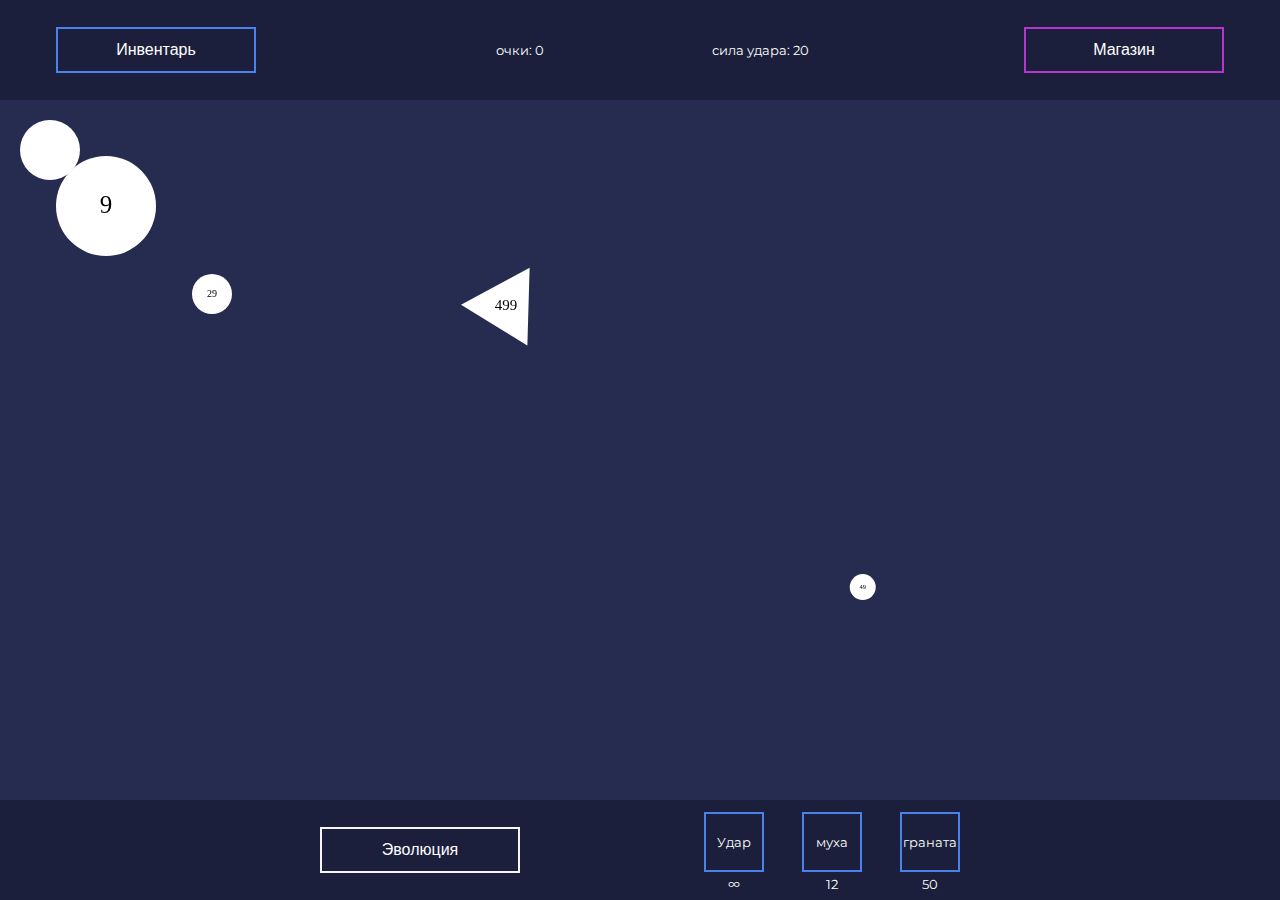
<file: index.html>
<!DOCTYPE html>
<html lang="en">

<head>
    <meta charset="UTF-8">
    <meta name="viewport" content="width=device-width, initial-scale=1.0">
    <title>Document</title>
    <link rel="stylesheet" href="css/style.css" type="text/css" />
</head>

<body>
    <div class="panel panel-above">
        <button class="panel__button-inventory">
            Инвентарь
        </button>
        <div class="inventory block-moving">
            <div class="block-moving__tabs   tabs">
                <div class="block-moving__tab" data-tab="weopen">Оружие</div>
                <div class="block-moving__tab" data-tab="item">Предметы</div>
                <div class="block-moving__tab" data-tab="magic">Магия</div>
                <div class="tabs-line tabs-line-inv"></div>
            </div>
            <div class="tabs-content">
                <div class="tabs-content__block tab-content-active" data-tab-content="weopen">
                    <div class="tabs-content__block__obj border_color-inv equipped-item-inv">
                        <div class="item-icon"></div>
                        <div class="item-info">
                            <h2>Железная кирка (<span id="hand_level"></span>) уровень</h2>
                            <p>
                                тут описание что то будет написано..., пррпрпрпрппррпр за место
                                лорем, так ведь интереснее?
                            </p>
                        </div>
                        <div class="item-Button ">
                            <p>200 очков</p>
                            <button class="item-Button-inv" onclick="STORE.upgrade('weapon','hand')">улучшать</button>
                        </div>
                    </div>

                    <div class="tabs-content__block__obj border_color-inv">
                        <div class="item-icon"></div>
                        <div class="item-info">
                            <h2>Алмазная кирка</h2>
                            <p>
                                тут описание что то будет написано..., пррпрпрпрппррпр за место
                                лорем, так ведь интереснее?
                            </p>
                        </div>
                        <div class="item-Button">
                            <p>1000 очков</p>
                            <button class="item-Button-inv">улучшать</button>
                        </div>
                    </div>

                </div>

                <div class="tabs-content__block" data-tab-content="item">
                    <div class="tabs-content__block__obj border_color-inv ">
                        <div class="item-icon"></div>
                        <div class="item-info">
                            <h2>Граната</h2>
                            <p>
                                тут описание что то будет написано..., пррпрпрпрппррпр за место
                                лорем, так ведь интереснее?
                            </p>
                        </div>
                        <div class="item-Button">
                            <p>10 очков</p>
                            <button class="item-Button-inv">улучшать</button>
                        </div>
                    </div>
                </div>

                <div class="tabs-content__block" data-tab-content="magic">
                    <div class="tabs-content__block__obj border_color-inv">
                        <div class="item-icon"></div>
                        <div class="item-info">
                            <h2>ЛевиТация</h2>
                            <p>
                                тут описание что то будет написано..., пррпрпрпрппррпр за место
                                лорем, так ведь интереснее?
                            </p>
                        </div>
                        <div class="item-Button">
                            <p>100 очков</p>
                            <button class="item-Button-inv">улучшать</button>
                        </div>
                    </div>
                </div>
            </div>
        </div>

        <div class="evolution block-moving">
            <div class="block-moving__tabs   tabs">
                <div class="block-moving__tab" data-tab="weopen">изучать</div>
                <div class="block-moving__tab" data-tab="item">развивать</div>
                <div class="tabs-line tabs-line-evol"></div>
            </div>
            <div class="tabs-content">
                <div class="tabs-content__block tab-content-active" data-tab-content="weopen">
                    <div class="tabs-content__block__obj border_color-evol equipped-item-evol">
                        <div class="item-icon"></div>
                        <div class="item-info">
                            <h2>круг</h2>
                            <p>
                                тут описание что то будет написано..., пррпрпрпрппррпр за место
                                лорем, так ведь интереснее?
                            </p>
                        </div>
                        <div class="item-Button ">
                            <p>200 очков</p>
                            <button class="item-Button-evol">купить</button>
                        </div>
                    </div>

                    <div class="tabs-content__block__obj border_color-evol">
                        <div class="item-icon"></div>
                        <div class="item-info">
                            <h2>треугольник</h2>
                            <p>
                                тут описание что то будет написано..., пррпрпрпрппррпр за место
                                лорем, так ведь интереснее?
                            </p>
                        </div>
                        <div class="item-Button">
                            <p>1000 очков</p>
                            <button class="item-Button-evol">купить</button>
                        </div>
                    </div>

                    <div class="tabs-content__block__obj border_color-evol">
                        <div class="item-icon"></div>
                        <div class="item-info">
                            <h2>квадрат</h2>
                            <p>
                                тут описание что то будет написано..., пррпрпрпрппррпр за место
                                лорем, так ведь интереснее?
                            </p>
                        </div>
                        <div class="item-Button">
                            <p>10 очков</p>
                            <button class="item-Button-evol">купить</button>
                        </div>
                    </div>

                </div>

                <div class="tabs-content__block" data-tab-content="item">
                    <div class="tabs-content__block__obj border_color-evol equipped-item-evol">
                        <div class="item-icon"></div>
                        <div class="item-info">
                            <h2>круг (<span id="hand_level"></span>) уровень</h2>
                            <p>
                                тут описание что то будет написано..., пррпрпрпрппррпр за место
                                лорем, так ведь интереснее?
                            </p>
                        </div>
                        <div class="item-Button ">
                            <p>200 очков</p>
                            <button class="item-Button-evol">развивать</button>
                        </div>
                    </div>

                    <div class="tabs-content__block__obj border_color-evol">
                        <div class="item-icon"></div>
                        <div class="item-info">
                            <h2>треугольник</h2>
                            <p>
                                тут описание что то будет написано..., пррпрпрпрппррпр за место
                                лорем, так ведь интереснее?
                            </p>
                        </div>
                        <div class="item-Button">
                            <p>1000 очков</p>
                            <button class="item-Button-evol">развивать</button>
                        </div>
                    </div>

                    <div class="tabs-content__block__obj border_color-evol">
                        <div class="item-icon"></div>
                        <div class="item-info">
                            <h2>квадрат</h2>
                            <p>
                                тут описание что то будет написано..., пррпрпрпрппррпр за место
                                лорем, так ведь интереснее?
                            </p>
                        </div>
                        <div class="item-Button">
                            <p>10 очков</p>
                            <button class="item-Button-evol">развивать</button>
                        </div>
                    </div>
                </div>
            </div>
        </div>

        <div class="panel__info">
            <div class="panel__info-score">
                очки:
                <span id="score">0</span>
            </div>
            <div class="panel__info-damage">
                сила удара:
                <span id="damage">0</span>
            </div>
            <!--             <div style="cursor: pointer;" onclick="STORE.upgrade('weapon','hand')" class="">
                Удар (<span id="hand_level"></span>) уровень
            </div> -->
        </div>

        <button class="panel__button-market">
            Магазин
        </button>
        <div class="market block-moving">
            <div class="block-moving__tabs   tabs">
                <div class="block-moving__tab" data-tab="weopen">Оружие</div>
                <div class="block-moving__tab" data-tab="item">Предметы</div>
                <div class="block-moving__tab" data-tab="magic">Магия</div>
                <div class="tabs-line tabs-line-mark"></div>
            </div>
            <div class="tabs-content">
                <div class="tabs-content__block tab-content-active" data-tab-content="weopen">
                    <div class="tabs-content__block__obj border_color-mark">
                        <div class="item-icon"></div>
                        <div class="item-info">
                            <h2>Железная кирка</h2>
                            <p>
                                тут описание что то будет написано..., пррпрпрпрппррпр за место
                                лорем, так ведь интереснее?
                            </p>
                        </div>
                        <div class="item-Button ">
                            <p>200 очков</p>
                            <button>купить</button>
                        </div>
                    </div>

                    <div class="tabs-content__block__obj border_color-mark">
                        <div class="item-icon"></div>
                        <div class="item-info">
                            <h2>Алмазная кирка</h2>
                            <p>
                                тут описание что то будет написано..., пррпрпрпрппррпр за место
                                лорем, так ведь интереснее?
                            </p>
                        </div>
                        <div class="item-Button">
                            <p>1000 очков</p>
                            <button>купить</button>
                        </div>
                    </div>

                    <div class="tabs-content__block__obj border_color-mark">
                        <div class="item-icon"></div>
                        <div class="item-info">
                            <h2>БУ бур</h2>
                            <p>
                                тут описание что то будет написано..., пррпрпрпрппррпр за место
                                лорем, так ведь интереснее?
                            </p>
                        </div>
                        <div class="item-Button">
                            <p>2000 очков</p>
                            <button>купить</button>
                        </div>
                    </div>
                </div>

                <div class="tabs-content__block" data-tab-content="item">
                    <div class="tabs-content__block__obj border_color-mark">
                        <div class="item-icon"></div>
                        <div class="item-info">
                            <h2>Граната</h2>
                            <p>
                                тут описание что то будет написано..., пррпрпрпрппррпр за место
                                лорем, так ведь интереснее?
                            </p>
                        </div>
                        <div class="item-Button">
                            <p>10 очков</p>
                            <button>купить</button>
                        </div>
                    </div>
                </div>

                <div class="tabs-content__block" data-tab-content="magic">
                    <div class="tabs-content__block__obj border_color-mark">
                        <div class="item-icon"></div>
                        <div class="item-info">
                            <h2>ЛевиТация</h2>
                            <p>
                                тут описание что то будет написано..., пррпрпрпрппррпр за место
                                лорем, так ведь интереснее?
                            </p>
                        </div>
                        <div class="item-Button">
                            <p>100 очков</p>
                            <button>купить</button>
                        </div>
                    </div>
                </div>
            </div>
        </div>
    </div>
    <canvas id="canvas"></canvas>
    <div class="panel panel-below">
        <div class="panel-below_button">
            <button class="panel__button-evolution">
                Эволюция
            </button>
        </div>

        <div class="panel-below__items">
            <div class="item__block">
                <div class="item">
                    <p>Удар</p>
                    <div id="cooldown-weapon" class="item__block-coldown">
                        <div class=" coldown-stage"></div>
                    </div>
                </div>
                <div class="item-number">∞</div>
            </div>
            <div class="item__block">
                <div class="item">
                    <p>муха</p>
                    <div id="cooldown-magic" class="item__block-coldown">
                        <div class="coldown-stage"></div>
                    </div>
                </div>
                <div class="item-number">12</div>
            </div>
            <div class="item__block">
                <div class="item">
                    <p>граната</p>
                    <div id="cooldown-item" class="item__block-coldown">
                        <div class="coldown-stage"></div>
                    </div>
                </div>
                <div id="grenade" class="item-number">0</div>
            </div>
        </div>
    </div>

</body>
<script>

</script>
<script src="js/script.js"></script>

<!-- создание элементов через js -->
<script src="js/DOMElementsCreator.js"></script>
<!-- список уровней прокачки -->
<script src="js/upgrades.js"></script>
<!-- фигуры -->
<script src="js/object.js"></script>
<script src="js/objects/circle.js"></script>
<script src="js/objects/square.js"></script>
<script src="js/objects/triangle.js "></script>
<!-- предметы -->
<script src="js/items/grenade.js"></script>

<!-- магия -->
<script src="js/magicAnimation.js"></script>
<script src="js/magicAnim/circleElementsMagic.js"></script>

<!-- хранение всех данных -->
<script src="js/store.js"></script>
<!-- слушатель событий  -->
<script src="js/listener.js"></script>
<!-- работа с канвасом -->
<script src="js/canvas.js"></script>
<!-- работа с интерфейсом  -->
<script src="js/interface.js"></script>

<script>
    let ACTIVE_GAME = true;
    document.addEventListener("visibilitychange", function () {
        ACTIVE_GAME = !document.hidden
    });

    let mouse = { x: 0, y: 0 };
    const canvas = new Canvas({ width: CANVAS.width, height: CANVAS.height });
    canvas.start({ spawnObj: 400, damage: 20, score: 0 });

    STORE.objects = [
        new Circle({
            x: 100,
            y: 100,
            xS: 1,
            yS: 1,
            r: 50,
            hover: false,
            value: 10,
        }),
        new Circle({
            x: 200,
            y: 200,
            xS: 2,
            yS: -1,
            r: 20,
            hover: false,
            value: 30,
            isParticle: false,
        }),
        new Triangle({
            x: 500,
            y: 200,
            xS: 1,
            yS: 1,
            r: 30,
            hover: false,
            value: 500,
        }),
    ]
    STORE.activeItem = [new Grenade()]



</script>




</html>
</file>
<file: css/style.css>
@charset "UTF-8";
@import url("https://fonts.googleapis.com/css2?family=Montserrat:ital,wght@0,100;0,200;0,300;0,400;0,500;0,600;0,700;0,800;0,900;1,100;1,200;1,300;1,400;1,500;1,600;1,700;1,800;1,900&display=swap");
/* сброс */
* {
  margin: 0px;
  padding: 0px;
  -webkit-box-sizing: border-box;
          box-sizing: border-box;
}

a {
  text-decoration: none;
}

/* переменные */
/* код */
body {
  font-family: sans-serif;
  display: -ms-grid;
  display: grid;
  height: 100vh;
  -ms-grid-rows: 100px 5fr 100px;
  grid-template-rows: 100px 5fr 100px;
  background-color: rgb(38, 44, 80);
  font-family: Montserrat;
  font-size: 16px;
}

button {
  cursor: pointer;
}

#canvas {
  height: 100%;
}

.panel {
  color: rgb(255, 255, 255);
  background-color: rgb(27, 31, 60);
  font-size: 13px;
  display: -webkit-box;
  display: -ms-flexbox;
  display: flex;
  -webkit-box-pack: center;
      -ms-flex-pack: center;
          justify-content: center;
  -webkit-box-align: center;
      -ms-flex-align: center;
          align-items: center;
}
.panel .panel__info {
  display: -webkit-box;
  display: -ms-flexbox;
  display: flex;
  -webkit-box-pack: center;
      -ms-flex-pack: center;
          justify-content: center;
  width: 60vw;
}
.panel .panel__info > div {
  width: 240px;
  text-align: center;
}
.panel .panel__button-market {
  height: 46px;
  font-size: 16px;
  width: 200px;
  border: 2px solid rgb(179, 55, 207);
  background: transparent;
  color: rgb(255, 255, 255);
  -webkit-transition-duration: 0.2s;
          transition-duration: 0.2s;
  cursor: pointer;
}
.panel .panel__button-inventory {
  height: 46px;
  font-size: 16px;
  width: 200px;
  border: 2px solid rgb(73, 130, 235);
  background: transparent;
  color: rgb(255, 255, 255);
  -webkit-transition-duration: 0.2s;
          transition-duration: 0.2s;
  cursor: pointer;
}
.panel .inventory_active {
  left: 0px;
}
.panel .panel__button-market:hover {
  background-color: rgb(179, 55, 207);
  -webkit-transition-duration: 0.2s;
          transition-duration: 0.2s;
}
.panel .panel__button-inventory:hover {
  background-color: rgb(73, 130, 235);
  -webkit-transition-duration: 0.2s;
          transition-duration: 0.2s;
}
.panel .market {
  position: fixed;
  right: -500px;
  background-color: rgb(27, 31, 60);
  border-left: 2px solid rgb(179, 55, 207);
}
.panel .evolution {
  position: fixed;
  left: -500px;
  background-color: rgb(219, 222, 238);
  color: rgb(27, 31, 60);
  border-right: solid rgb(27, 31, 60) 2px;
}
.panel .evolution_active {
  left: 0px;
}
.panel .market_active {
  right: 0px;
}
.panel .block-moving {
  position: fixed;
  top: 100px;
  width: 500px;
  height: calc(100vh - 200px);
  -webkit-transition-duration: 0.2s;
          transition-duration: 0.2s;
  font-size: 13px;
  /* opacity: 0.9; */
  display: -webkit-box;
  display: -ms-flexbox;
  display: flex;
  -webkit-box-orient: vertical;
  -webkit-box-direction: normal;
      -ms-flex-direction: column;
          flex-direction: column;
}
.panel .block-moving .block-moving__tabs {
  display: -webkit-box;
  display: -ms-flexbox;
  display: flex;
  -ms-flex-pack: distribute;
      justify-content: space-around;
  position: relative;
}
.panel .block-moving .block-moving__tabs .block-moving__tab {
  cursor: pointer;
  width: 33.33%;
  text-align: center;
  padding: 20px 0 20px 0;
}
.panel .block-moving .block-moving__tabs .tabs-line {
  position: absolute;
  width: 33%;
  height: 2px;
  left: 0px;
  bottom: 0px;
  -webkit-transition: 0.2s;
  transition: 0.2s;
}
.panel .block-moving .block-moving__tabs .tabs-line-inv {
  background-color: rgb(73, 130, 235);
}
.panel .block-moving .block-moving__tabs .tabs-line-evol {
  background-color: rgb(27, 31, 60);
  width: 50%;
}
.panel .block-moving .block-moving__tabs .tabs-line-mark {
  background-color: rgb(179, 55, 207);
}
.panel .block-moving .tabs-content .tabs-content__block {
  display: none;
}
.panel .block-moving .tabs-content .tab-content-active {
  display: block;
}
.panel .block-moving .tabs-content .tabs-content__block__obj {
  display: -webkit-box;
  display: -ms-flexbox;
  display: flex;
  -webkit-box-align: center;
      -ms-flex-align: center;
          align-items: center;
  -ms-flex-pack: distribute;
      justify-content: space-around;
  height: 110px;
  border: 2px solid rgb(38, 44, 80);
}
.panel .block-moving .tabs-content .tabs-content__block__obj .item-icon {
  width: 50px;
  height: 50px;
  background-color: rgb(38, 44, 80);
  border-radius: 100%;
}
.panel .block-moving .tabs-content .tabs-content__block__obj .item-info {
  width: 60%;
}
.panel .block-moving .tabs-content .tabs-content__block__obj .item-info > h2 {
  font-size: 13px;
  font-weight: 700;
  margin: 0 0 4px 0;
}
.panel .block-moving .tabs-content .tabs-content__block__obj .item-Button {
  display: -webkit-box;
  display: -ms-flexbox;
  display: flex;
  -webkit-box-align: center;
      -ms-flex-align: center;
          align-items: center;
  -webkit-box-orient: vertical;
  -webkit-box-direction: normal;
      -ms-flex-direction: column;
          flex-direction: column;
}
.panel .block-moving .tabs-content .tabs-content__block__obj .item-Button > p {
  font-weight: 700;
}
.panel .block-moving .tabs-content .tabs-content__block__obj .item-Button .item-Button-inv {
  border: 2px solid rgb(179, 55, 207);
}
.panel .block-moving .tabs-content .tabs-content__block__obj .item-Button .item-Button-evol {
  border: 2px solid rgb(27, 31, 60);
  color: rgb(27, 31, 60);
}
.panel .block-moving .tabs-content .tabs-content__block__obj .item-Button > .item-Button-inv:hover {
  background-color: rgb(179, 55, 207);
}
.panel .block-moving .tabs-content .tabs-content__block__obj .item-Button .item-Button-evol:hover {
  background-color: rgb(27, 31, 60);
  color: rgb(245, 245, 248);
}
.panel .block-moving .tabs-content .tabs-content__block__obj .item-Button > button {
  padding: 6px 0;
  margin: 10px 0 0 0;
  width: 110px;
  color: rgb(255, 255, 255);
  background: transparent;
  border: 2px solid rgb(73, 130, 235);
}
.panel .block-moving .tabs-content .tabs-content__block__obj .item-Button > button:hover {
  background-color: rgb(73, 130, 235);
}
.panel .block-moving .tabs-content .equipped-item-inv {
  border: 2px solid rgb(73, 130, 235);
}
.panel .block-moving .tabs-content .equipped-item-evol {
  background-color: rgb(245, 245, 248);
}
.panel .block-moving .border_color-evol:hover {
  background-color: rgb(245, 245, 248);
}
.panel .block-moving .border_color-mark:hover {
  border-bottom: 2px solid rgb(179, 55, 207);
  border-top: 2px solid rgb(179, 55, 207);
}
.panel .block-moving .border_color-inv:hover {
  border-bottom: 2px solid rgb(73, 130, 235);
  border-top: 2px solid rgb(73, 130, 235);
}

.inventory {
  position: fixed;
  left: -500px;
  background-color: rgb(27, 31, 60);
  border-right: 2px solid rgb(73, 130, 235);
}

.panel-below .panel-below_button {
  width: 30vw;
}
.panel-below .panel-below_button .panel__button-evolution {
  height: 46px;
  font-size: 16px;
  width: 200px;
  border: 2px solid rgb(245, 245, 248);
  background: transparent;
  color: rgb(255, 255, 255);
  -webkit-transition-duration: 0.2s;
          transition-duration: 0.2s;
  cursor: pointer;
}
.panel-below .panel-below_button .panel__button-evolution:hover {
  background-color: rgb(245, 245, 248);
  color: rgb(38, 44, 80);
}
.panel-below .panel-below__items {
  display: -webkit-box;
  display: -ms-flexbox;
  display: flex;
  -webkit-box-pack: justify;
      -ms-flex-pack: justify;
          justify-content: space-between;
  width: 20vw;
}
.panel-below .panel-below__items .item__block > div {
  text-align: center;
}
.panel-below .panel-below__items .item__block .item-number {
  margin: 4px 0 0 0;
}
.panel-below .panel-below__items .item__block .item {
  width: 60px;
  height: 60px;
  border: 2px solid rgb(73, 130, 235);
  display: -webkit-box;
  display: -ms-flexbox;
  display: flex;
  -webkit-box-pack: center;
      -ms-flex-pack: center;
          justify-content: center;
  -webkit-box-align: center;
      -ms-flex-align: center;
          align-items: center;
  position: relative;
  margin: 4px 0 0 0;
}
.panel-below .panel-below__items .item__block .item .item__block-coldown {
  position: absolute;
  width: 60px;
  height: 60px;
  display: -webkit-box;
  display: -ms-flexbox;
  display: flex;
  -webkit-box-orient: vertical;
  -webkit-box-direction: normal;
      -ms-flex-direction: column;
          flex-direction: column;
  -webkit-box-pack: end;
      -ms-flex-pack: end;
          justify-content: flex-end;
}
.panel-below .panel-below__items .item__block .item .item__block-coldown .coldown-stage {
  background-color: rgba(0, 0, 0, 0.4);
  position: absolute;
  display: block;
}
.panel-below .panel-below__items .item__block .item .item__block-coldown .cooldown-stage-animation {
  -webkit-animation-name: cooldown-animation;
          animation-name: cooldown-animation;
}
@-webkit-keyframes cooldown-animation {
  from {
    width: 60px;
    height: 60px;
  }
  to {
    width: 60px;
    height: 0px;
  }
}
@keyframes cooldown-animation {
  from {
    width: 60px;
    height: 60px;
  }
  to {
    width: 60px;
    height: 0px;
  }
}
.panel-below .panel-below__items .item__block .item:hover {
  -webkit-box-shadow: 0 0 5px rgb(73, 130, 235);
          box-shadow: 0 0 5px rgb(73, 130, 235);
}
</file>
